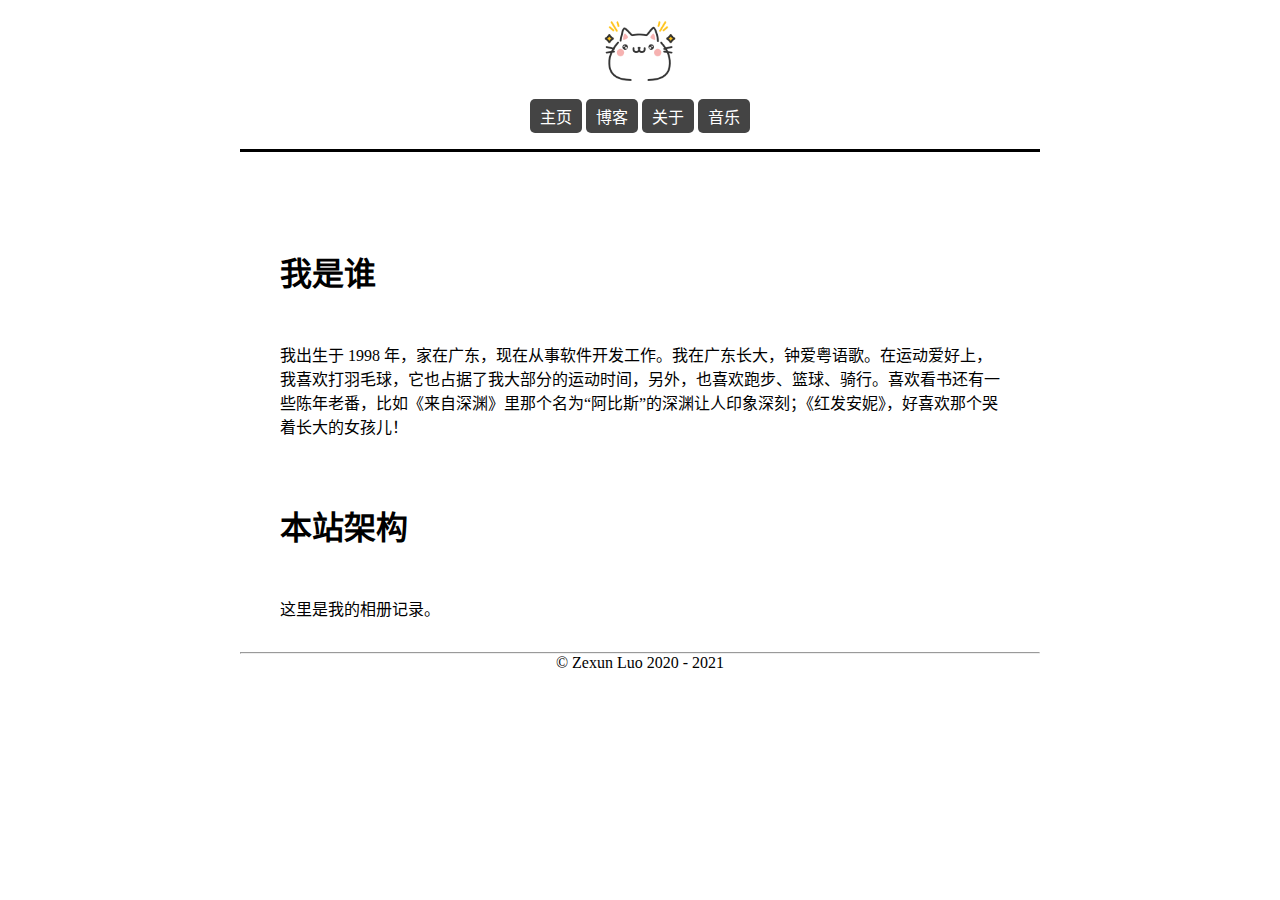
<file: about.html>
<!DOCTYPE html>
<html lang="zh-cn">
  <head>
    <meta charset="utf-8">
    <meta name="viewport" content="width=device-width, initial-scale=1">

    
    <title>关于 - 罗泽勋</title>
    <meta property="og:title" content="关于 - 罗泽勋">

    <link rel="stylesheet" type="text/css" href="styles.css" />

    <link rel="stylesheet" type="text/css" href="styles.css" />
  </head>

  <body>
    <header class="masthead">
      <h1><a href="/"><img src="logo.png"> </a></h1>
      <nav class="menu">
        <ul>
        <li><a href="/">主页</a></li>

        <li><a href="https://lzxqaq.com/">博客</a></li>
        
        <li><a href="about.html">关于</a></li>
        
        <li><a href="https://music.lzxqaq.com/">音乐</a></li>
        </ul>
      </nav>
    </header>

    <article class="detail">


    <h1 id="我是谁">我是谁</h1>
    <p>我出生于 1998 年，家在广东，现在从事软件开发工作。我在广东长大，钟爱粤语歌。在运动爱好上，我喜欢打羽毛球，它也占据了我大部分的运动时间，另外，也喜欢跑步、篮球、骑行。喜欢看书还有一些陈年老番，比如《来自深渊》里那个名为“阿比斯”的深渊让人印象深刻；《红发安妮》，好喜欢那个哭着长大的女孩儿！</p>
    <h1 id="关于本站">本站架构</h1>
    <p>这里是我的相册记录。</p>

    </article>

  <footer>


  <hr/>
  © <a href="/">Zexun Luo</a> 2020 - 2021
  
  </footer>
  </body>
</html>
</file>
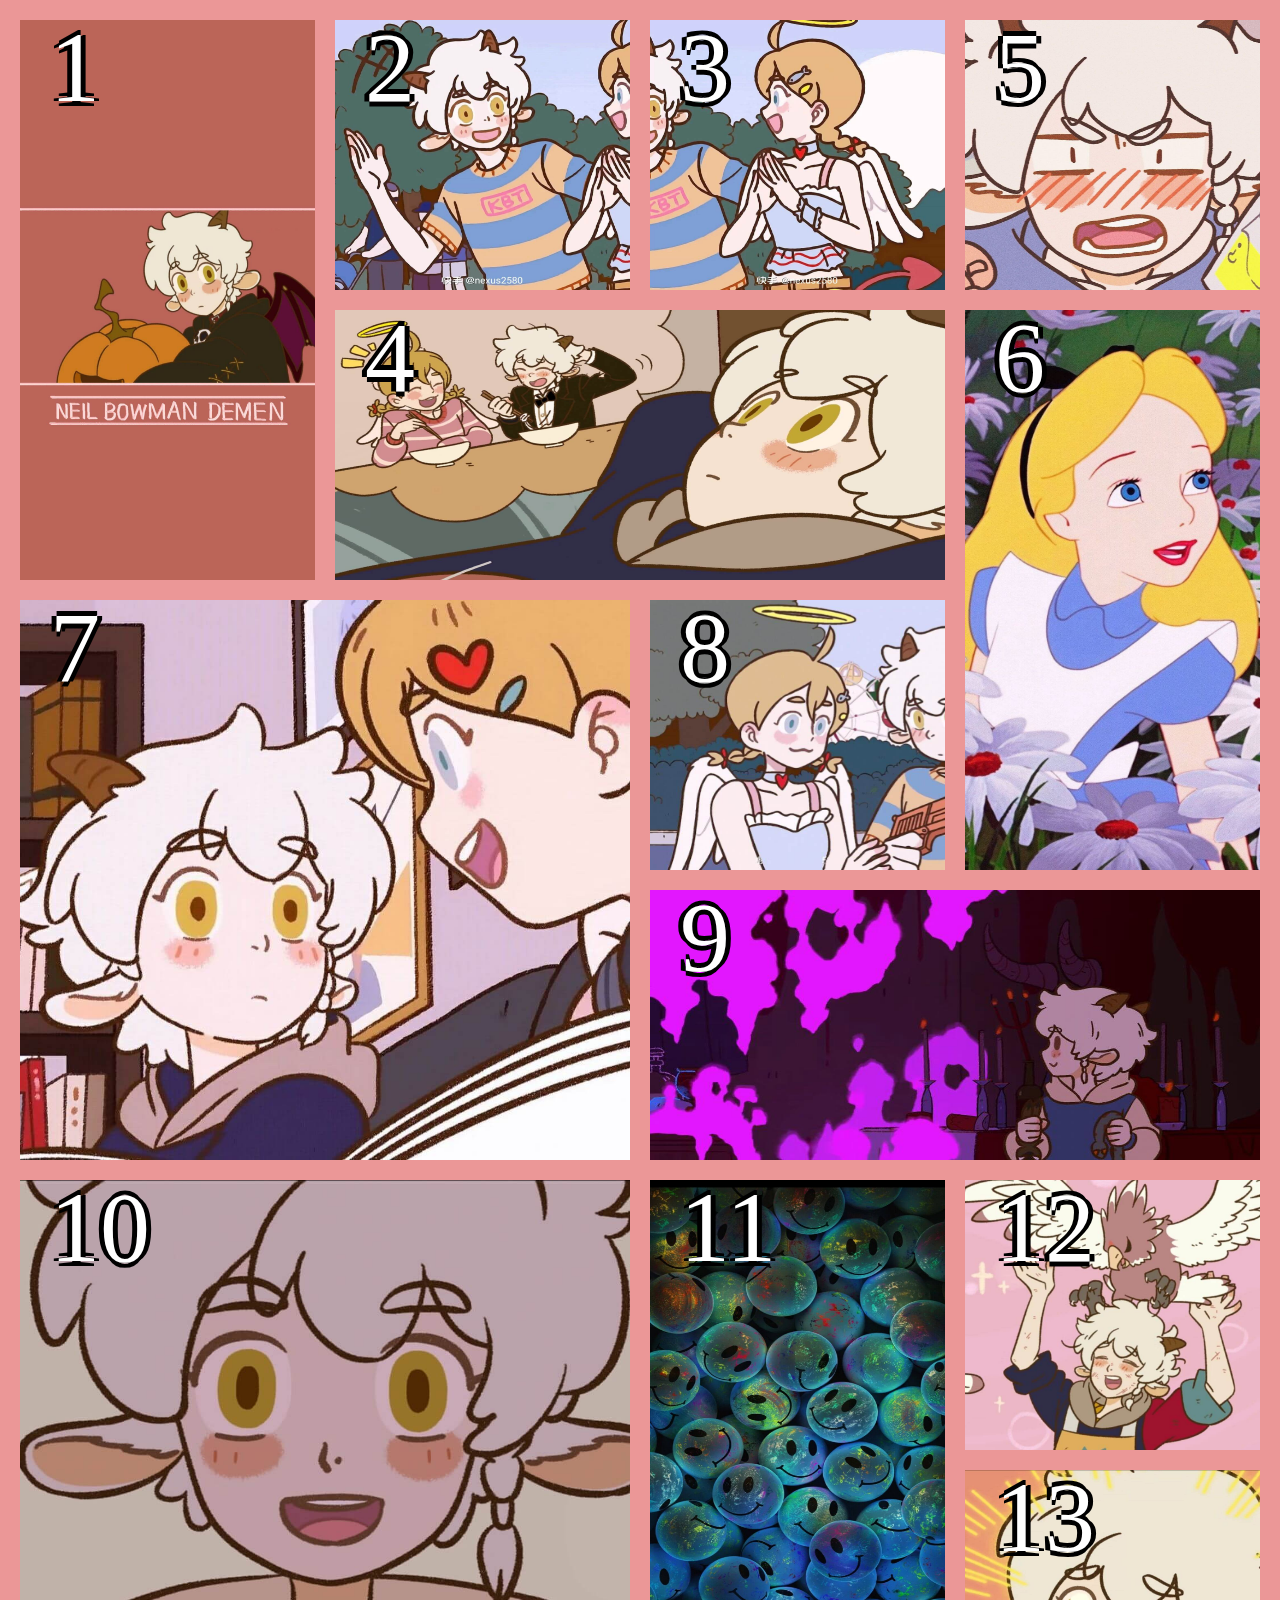
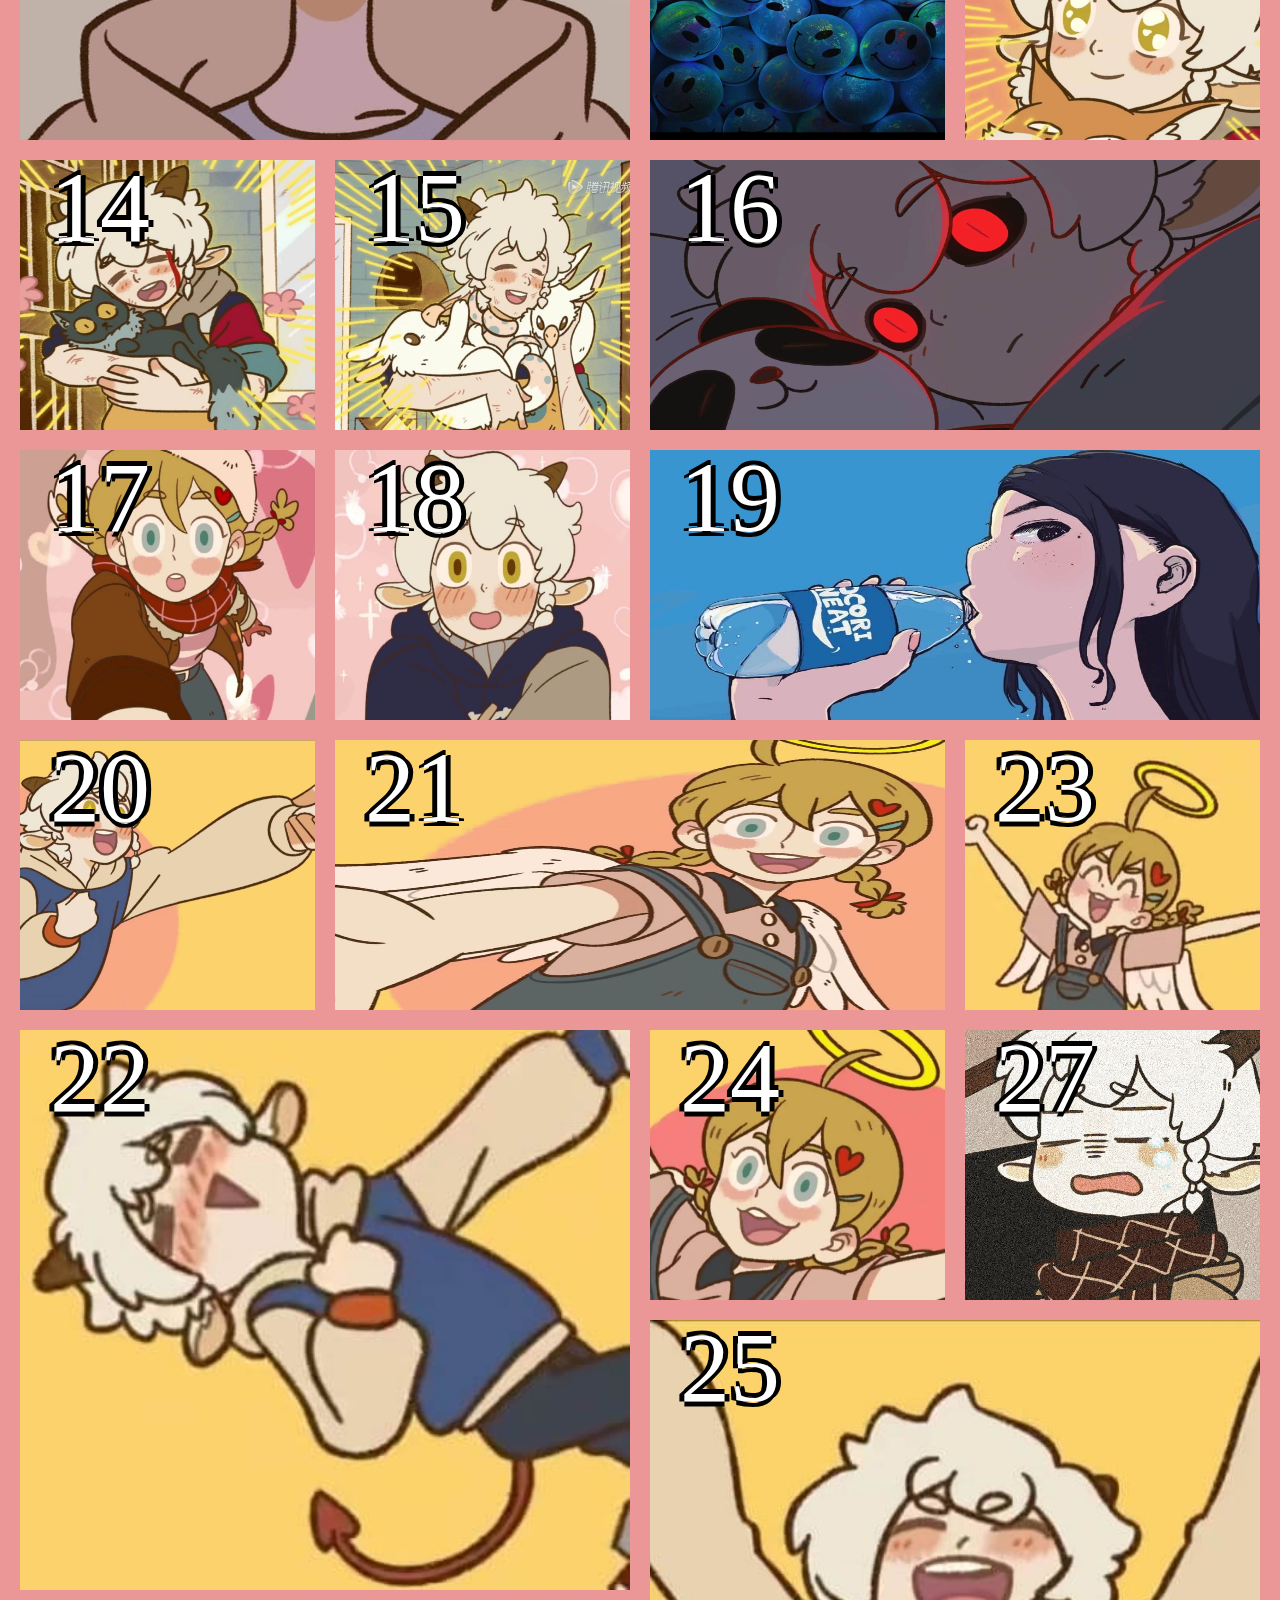
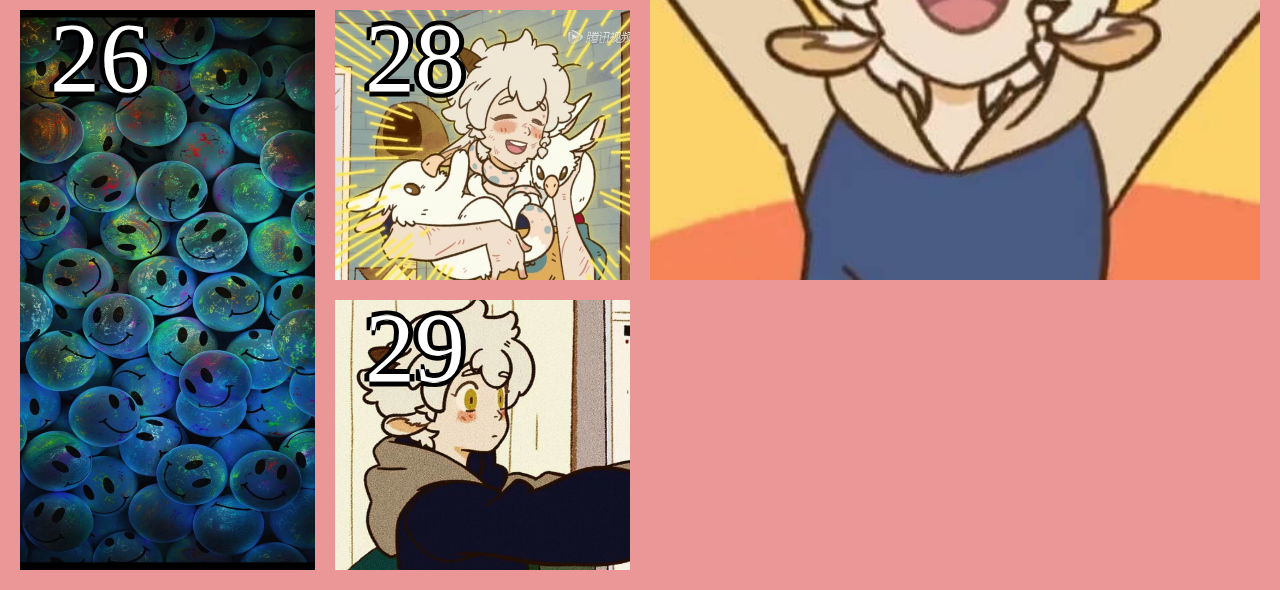
<file: image.html>
<!DOCTYPE html>
<html lang="cn">

<head>
    <meta charset="UTF-8">
    <meta http-equiv="X-UA-Compatible" content="IE=edge">
    <meta name="viewport" content="width=device-width, initial-scale=1.0">
    <title>相册 - 罗泽勋</title>
    <style>
        /* Reset CSS */
        * {
            margin: 0;
            padding: 0;
            box-sizing: border-box;
        }

        body {
            background-color: rgb(235, 151, 151);
        }

        img {
            width: 100%;
            height: 100%;
            vertical-align: middle;
            display: inline-block;
        }

        .shell {
            display: grid;
            padding: 20px;
            grid-gap: 20px;
            grid-template-columns: repeat(auto-fit, minmax(250px, 1fr));
            grid-auto-rows: 270px;
            grid-auto-flow: dense;
        }

        .shell>div {
            display: flex;
            justify-content: center;
            align-items: center;
            background-color: rgb(61, 51, 51);
            border-radius: 5px;
            color: rgb(255, 255, 255);
            font: 100 100px 'Kristen ITC';
            position: relative;
        }

        span {
            position: absolute;
            top: -10px;
            left: 30px;
            text-shadow: -5px 0 rgb(0, 0, 0), 0 5px rgb(0, 0, 0), 5px 0 rgb(0, 0, 0), 0 -5px rgb(0, 0, 0);
        }

        .shell .wide {
            grid-column: span 2;
        }

        .shell .tall {
            grid-row: span 2;
        }

        .shell .big {
            grid-column: span 2;
            grid-row: span 2;
        }
    </style>
</head>

<body>
    <div class="shell">
        <div class="tall">
            <img src="image/1 (19).jpeg" alt="">
            <span>1</span>
        </div>
        <div>
            <img src="image/1 (2).jpeg" alt="">
            <span>2</span>
        </div>
        <div>
            <img src="image/1 (1).jpeg" alt="">
            <span>3</span>
        </div>
        <div class="wide">
            <img src="image/1 (34).jpeg" alt="">
            <span>4</span>
        </div>
        <div>
            <img src="image/1 (8).jpeg" alt="">
            <span>5</span>
        </div>
        <div class="tall">
            <img src="image/1 (40).jpeg" alt="">
            <span>6</span>
        </div>
        <div class="big">
            <img src="image/1 (7).jpeg" alt="">
            <span>7</span>
        </div>
        <div>
            <img src="image/1 (5).jpeg" alt="">
            <span>8</span>
        </div>
        <div class="wide">
            <img src="image/1 (6).jpeg" alt="">
            <span>9</span>
        </div>
        <div class="big">
            <img src="image/1 (10).jpeg" alt="">
            <span>10</span>
        </div>
        <div class="tall">
            <img src="image/1 (39).jpeg" alt="">
            <span>11</span>
        </div>
        <div>
            <img src="image/1 (12).jpeg" alt="">
            <span>12</span>
        </div>
        <div>
            <img src="image/1 (13).jpeg" alt="">
            <span>13</span>
        </div>
        <div>
            <img src="image/1 (14).jpeg" alt="">
            <span>14</span>
        </div>
        <div>
            <img src="image/1 (15).jpeg" alt="">
            <span>15</span>
        </div>
        <div class="wide">
            <img src="image/1 (35).jpeg" alt="">
            <span>16</span>
        </div>
        <div>
            <img src="image/1 (17).jpeg" alt="">
            <span>17</span>
        </div>
        <div>
            <img src="image/1 (18).jpeg" alt="">
            <span>18</span>
        </div>
        <div class="wide">
            <img src="image/1 (38).jpeg" alt="">
            <span>19</span>
        </div>
        <div>
            <img src="image/1 (20).jpeg" alt="">
            <span>20</span>
        </div>
        <div class="wide">
            <img src="image/1 (21).jpeg" alt="">
            <span>21</span>
        </div>
        <div class="big">
            <img src="image/1 (22).jpeg" alt="">
            <span>22</span>
        </div>
        <div>
            <img src="image/1 (23).jpeg" alt="">
            <span>23</span>
        </div>
        <div>
            <img src="image/1 (24).jpeg" alt="">
            <span>24</span>
        </div>
        <div class="big">
            <img src="image/1 (25).jpeg" alt="">
            <span>25</span>
        </div>
        <div class="tall">
            <img src="image/1 (39).jpeg" alt="">
            <span>26</span>
        </div>
        <div>
            <img src="image/1 (27).jpeg" alt="">
            <span>27</span>
        </div>
        <div>
            <img src="image/1 (28).jpeg" alt="">
            <span>28</span>
        </div>
        <div>
            <img src="image/1 (29).jpeg" alt="">
            <span>29</span>
        </div>
    </div>
</body>

</html>
</file>
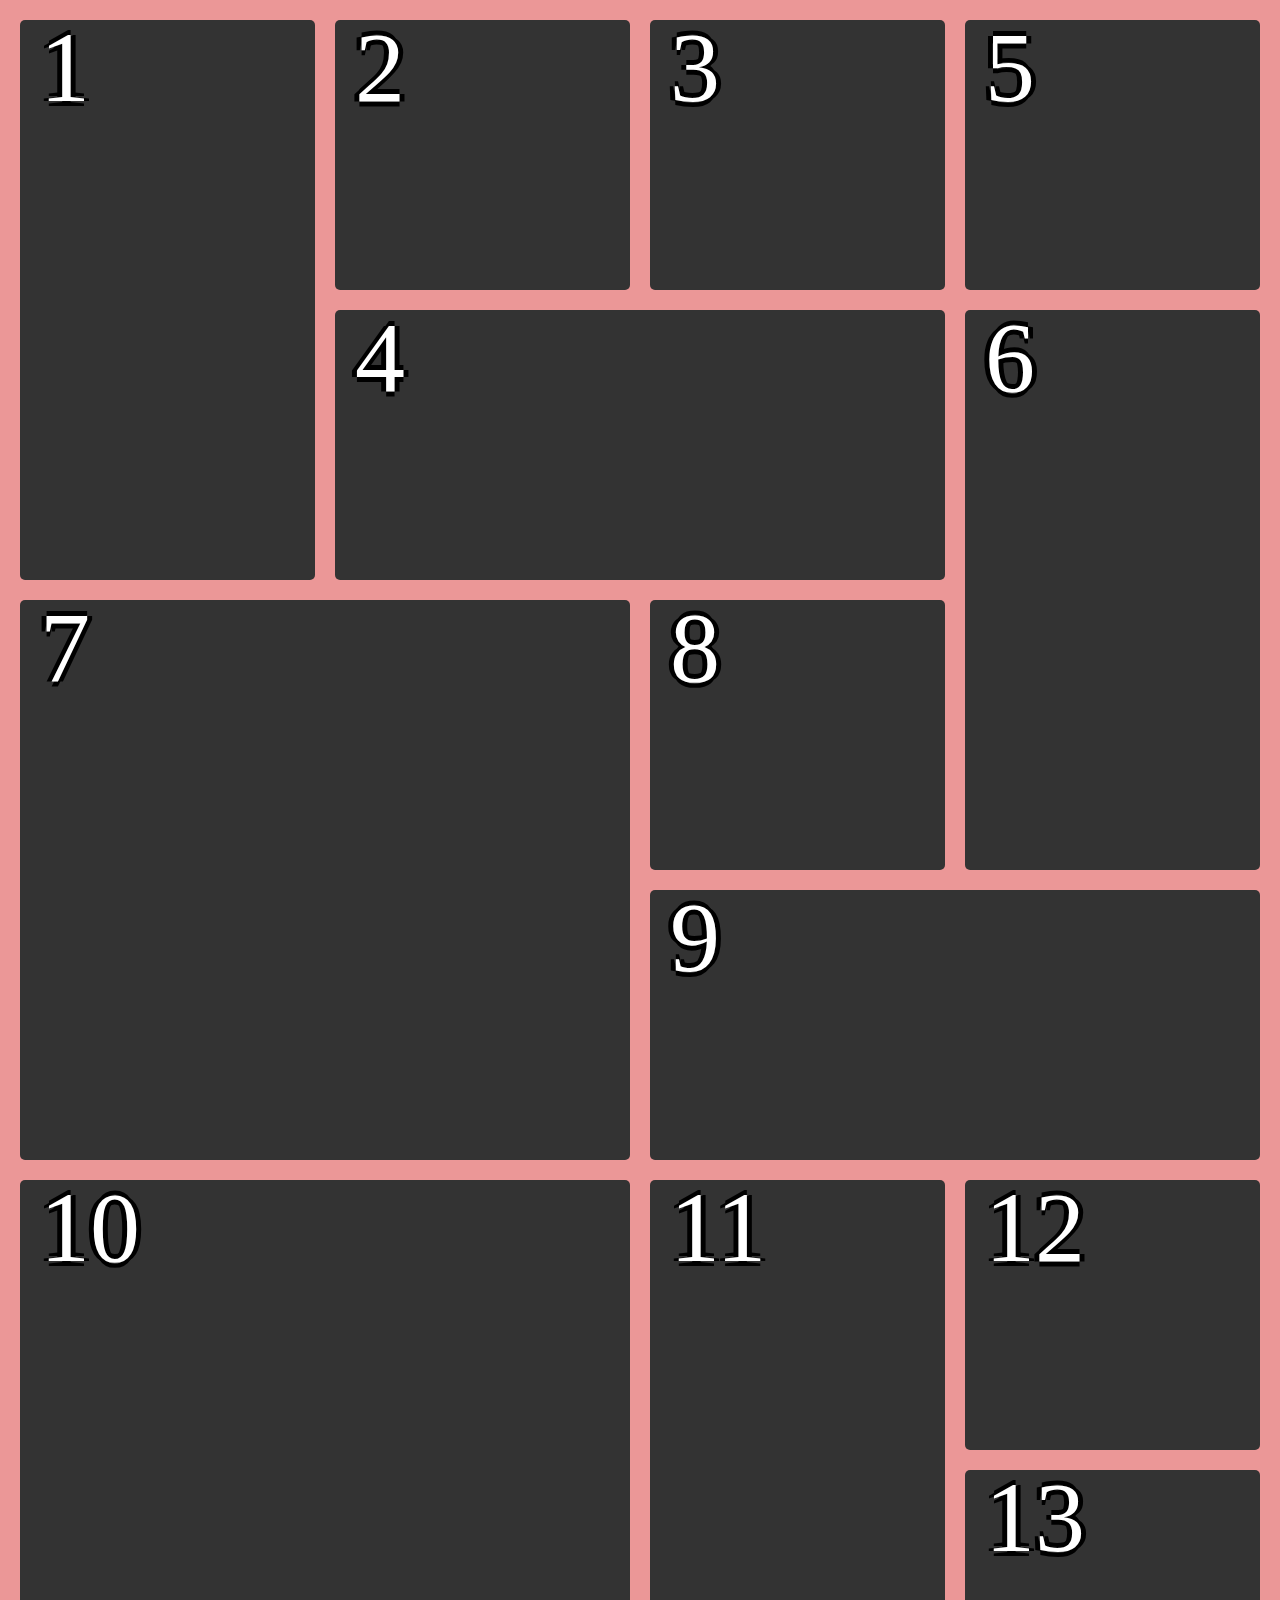
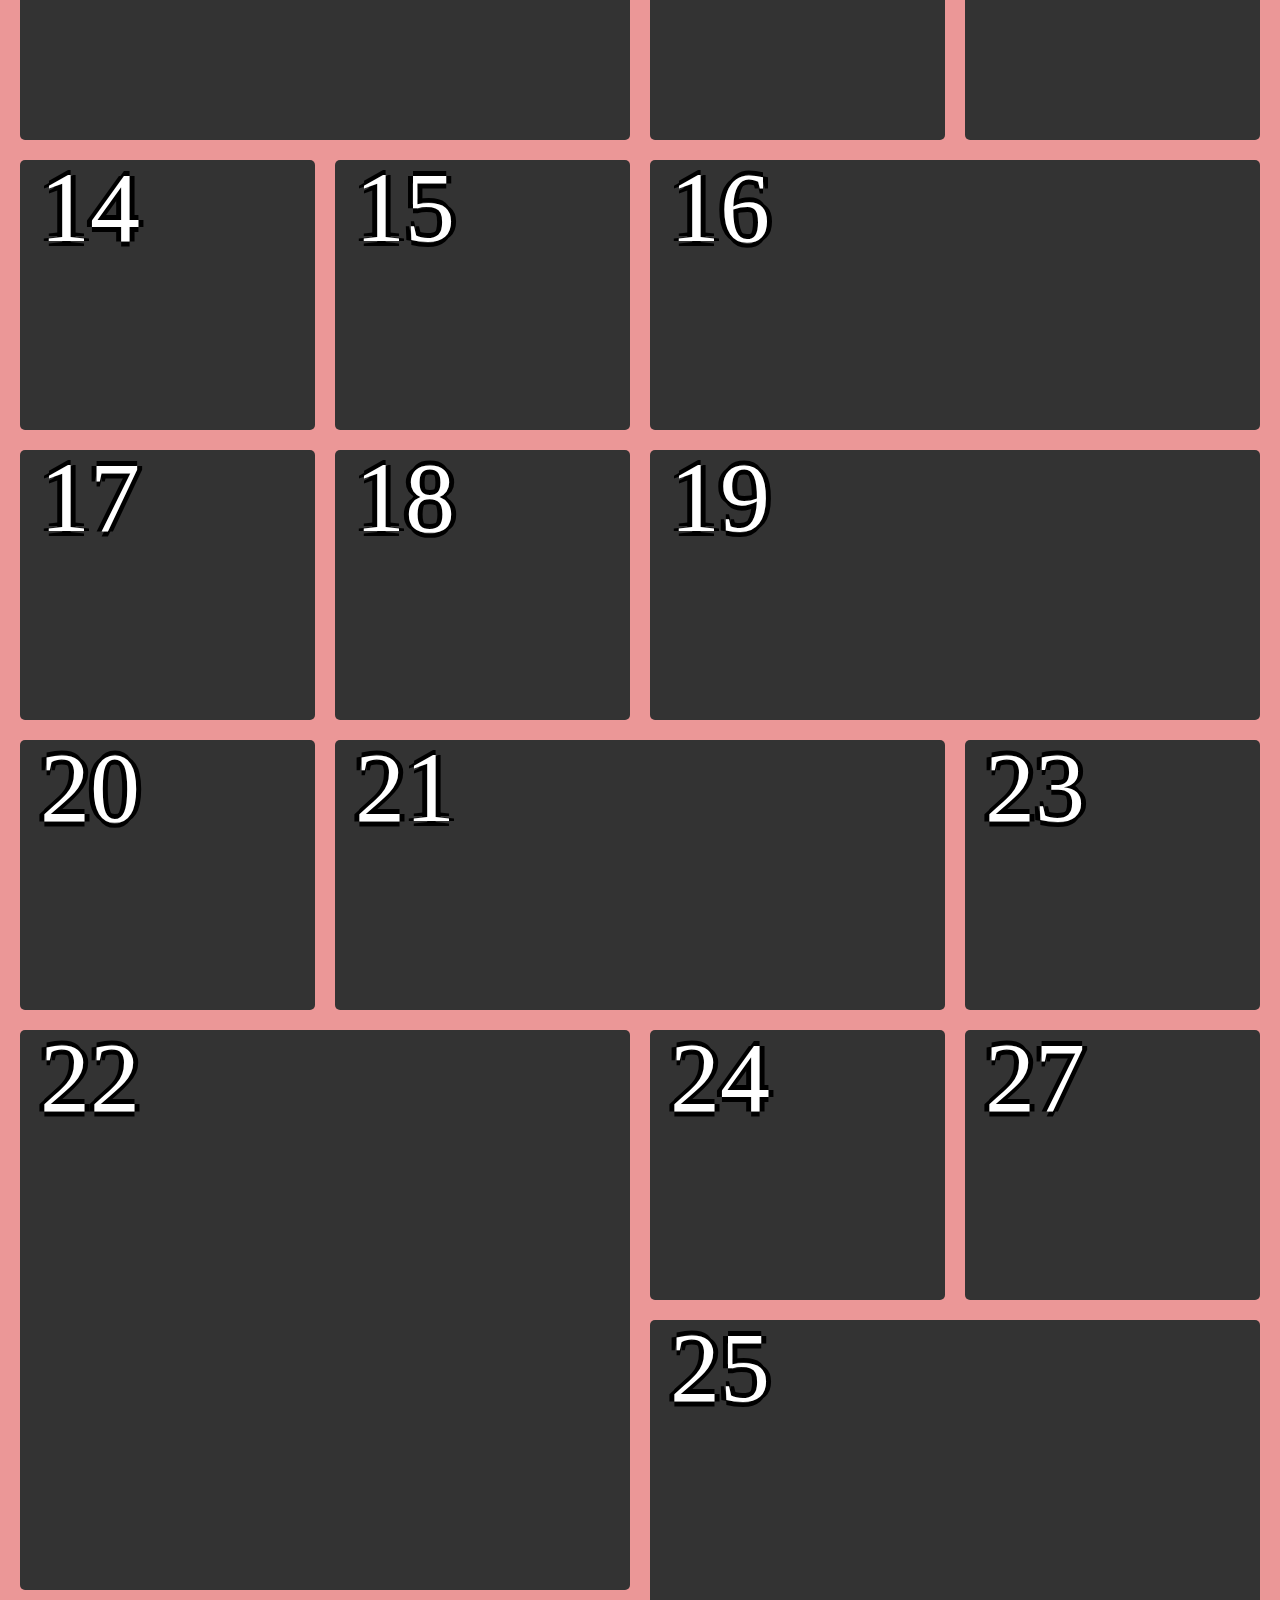
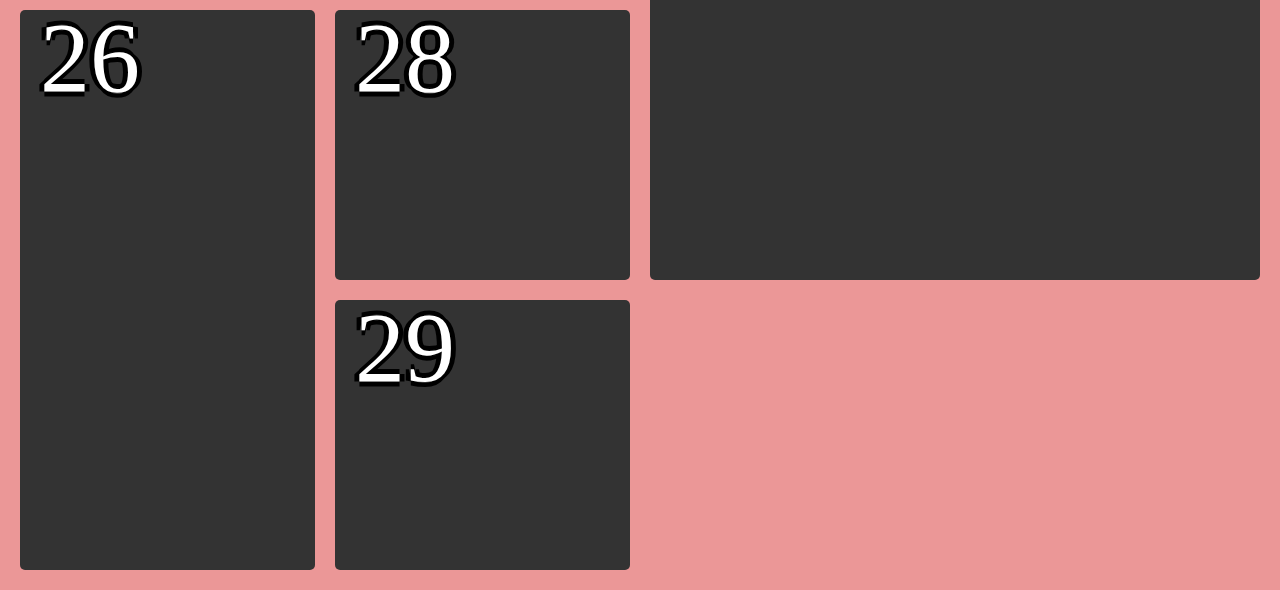
<file: zsbj2.html>
<!DOCTYPE html>
<html lang="en">

<head>
    <meta charset="UTF-8">
    <meta http-equiv="X-UA-Compatible" content="IE=edge">
    <meta name="viewport" content="width=device-width, initial-scale=1.0">
    <title>山羊の前端小窝</title>
    <style>
        * {
            margin: 0;
            padding: 0;
        }

        body {
            background-color: rgb(235, 151, 151);
        }

        .shell{
            /* 先设置网格布局 */
            display: grid;
            padding: 20px;
            /* 定义网格布局中行与列之间间隙的尺寸 */
            grid-gap: 20px;
            /* 该属性规定网格布局中的列数和宽度 */
            grid-template-columns: repeat(auto-fit, minmax(250px,1fr));
            /* 设置网格中行的默认尺寸 */
            grid-auto-rows: 270px;
            /* 属性控制自动放置项目在网格中的插入方式为填充 */
            grid-auto-flow: dense;
        }

        .shell>div{
            background-color: rgb(51,51,51);
            display: flex;
            justify-content: center;
            align-items: center;
            border-radius: 5px;
            position: relative;
        }

        .shell span{
            color: #fff;
            font: 100 100px 'Kristen ITC';
            position: absolute;
            top: -10px;
            left: 20px;
            /* 给文字加个阴影 */
            text-shadow: -5px 0 rgb(0, 0, 0), 0 -5px rgb(0, 0, 0),5px 0 rgb(0, 0, 0),0 5px rgb(0, 0, 0);
        }
        .shell .wide{
            grid-column: span 2;
        }
        .shell .tall{
            grid-row: span 2;
        }
        .shell .big{
            grid-column: span 2;
            grid-row: span 2;
        }
    </style>
</head>

<body>
    <div class="shell">
        <div class="tall"><span>1</span></div>
        <div><span>2</span></div>
        <div><span>3</span></div>
        <div class="wide"><span>4</span></div>
        <div><span>5</span></div>
        <div class="tall"><span>6</span></div>
        <div class="big"><span>7</span></div>
        <div><span>8</span></div>
        <div class="wide"><span>9</span></div>
        <div class="big"><span>10</span></div>
        <div class="tall"><span>11</span></div>
        <div><span>12</span></div>
        <div><span>13</span></div>
        <div><span>14</span></div>
        <div><span>15</span></div>
        <div class="wide"><span>16</span></div>
        <div><span>17</span></div>
        <div><span>18</span></div>
        <div class="wide"><span>19</span></div>
        <div><span>20</span></div>
        <div class="wide"><span>21</span></div>
        <div class="big"><span>22</span></div>
        <div><span>23</span></div>
        <div><span>24</span></div>
        <div class="big"><span>25</span></div>
        <div class="tall"><span>26</span></div>
        <div><span>27</span></div>
        <div><span>28</span></div>
        <div><span>29</span></div>
    </div>
</body>

</html>
</file>
<file: styles.css>
body {
  width:100vw;
  height: 100vh;
  /* display: flex; */
  align-items: center;
  justify-content: center;
  margin: 0 auto;
  display: block;
}
*, *:before, *:after {
  box-sizing: border-box;
  margin: 0;
  padding: 0;
}
.swiper-container {
  width: 100%;
  height: 75vh;
  transition: opacity .6s ease;
}
.swiper-container.swiper-container-coverflow {
  padding-top: 2%;
}
.swiper-slide {
  background-position: bottom;
  background-size: cover;
  height: 50vh !important;
  box-shadow: 1px 3px 3px rgba(0,0,0,0.2);
}
.swiper-slide .content {
  position: absolute;
  top: 40%;
  left: 0;
  width: 40%;
  padding-left: 5%;
  color: #fff;
}
.swiper-slide .content .title {
  font-size: 2.6em;
  font-weight: bold;
  margin-bottom: 30px;
}
.swiper-slide .content .caption {
  display: block;
  font-size: 13px;
  line-height: 1.4;
}

.slide1 {
  background-image: url("img1.jpg");
}
.slide2 {
  background-image: url("img2.jpg");
}
.slide3 {
  background-image: url("img3.jpg");
}
.slide4 {
  background-image: url("img4.png");
}
.slide5 {
  background-image: url("img5.jpg");
}
.swiper-slide::after {
  content:"";
  background-image: inherit;
  background-position: bottom;
  background-size: cover;
  transform:  scaleY(-1);
  width: inherit;
  height:40%;
  position: absolute;
  bottom: -41%;
  opacity: 0.4;
}
.swiper-slide::before {
  z-index: 1;
  content:"";
  width: inherit;
  height:42%;
  position: absolute;
  bottom: -42%;
  background: linear-gradient(to bottom, rgba(255, 255, 255, 0.5), #fff);

}

.masthead {
  padding: 1em;
  width: auto;
  float: none;
  text-align: center;
  margin: auto;
  border-bottom: 3px solid black;
  max-width: 800px;
  justify-content: center;
  align-items: center;
}
.masthead .menu {
  max-width: inherit;
}
.masthead h1 {
  margin-bottom: 10px;
}
.masthead .menu ul {
  text-align: center;
}
.masthead .menu a {
  display: inline-block;
  padding: 5px 10px;
  background: #444;
  color: #fff;
  border-radius: 5px;
}
.masthead .menu .active a {
  background: none;
  border: 1px solid #444;
  color: #000;
}
.masthead .menu li, .masthead .menu li:first-child {
  border: none;
  display: inline-block;
  margin-top: 5px;
}
.masthead .menu .menu-extra {
  display: none;
}

.main {
  padding: 2em 40px;
  hyphens: auto;
  border-left: none;
  width: auto;
  margin-left: 0;
  min-height: auto;
}
.masthead img {
  max-width: 80px;
}

.masthead .menu {
  max-width: inherit;
  direction: ltr;
  margin-left: auto;
  margin-right: auto;
}
.masthead .menu ul {
  text-align: center;
  margin: 0;
  padding: 0;
}

.masthead .menu li, .masthead .menu li:first-child {
  border: none;
  display: inline-block;
  margin-top: 5px;
  list-style: none;
  margin: 0;
  padding: 0;
}

.masthead .menu a {
  display: inline-block;
  padding: 5px 10px;
  background: #444;
  color: #fff;
  border-radius: 5px;
  border-bottom: none;
  direction: ltr;
  text-decoration: none;
}
footer {
  float: none;
  text-align: center;
  margin: auto;
  max-width: 800px;
  display: block;
}
.copyright {
  text-align: center;
}
.copyright a {
  border-bottom: none;
}
a {
  color: black;
  text-decoration: none;
  padding-bottom: 2px;
}
.detail {
  padding: 2em 40px;
  hyphens: auto;
  border-left: none;
  width: auto;
  margin: auto;
  min-height: auto;
  max-width: 800px;

}
.detail h1, h2, h3, h4, h5, h6 {
  margin: 2em auto 1.5em auto;
}
h3, h4, h5, h6 {
  font-size: 16px;
}
</file>
